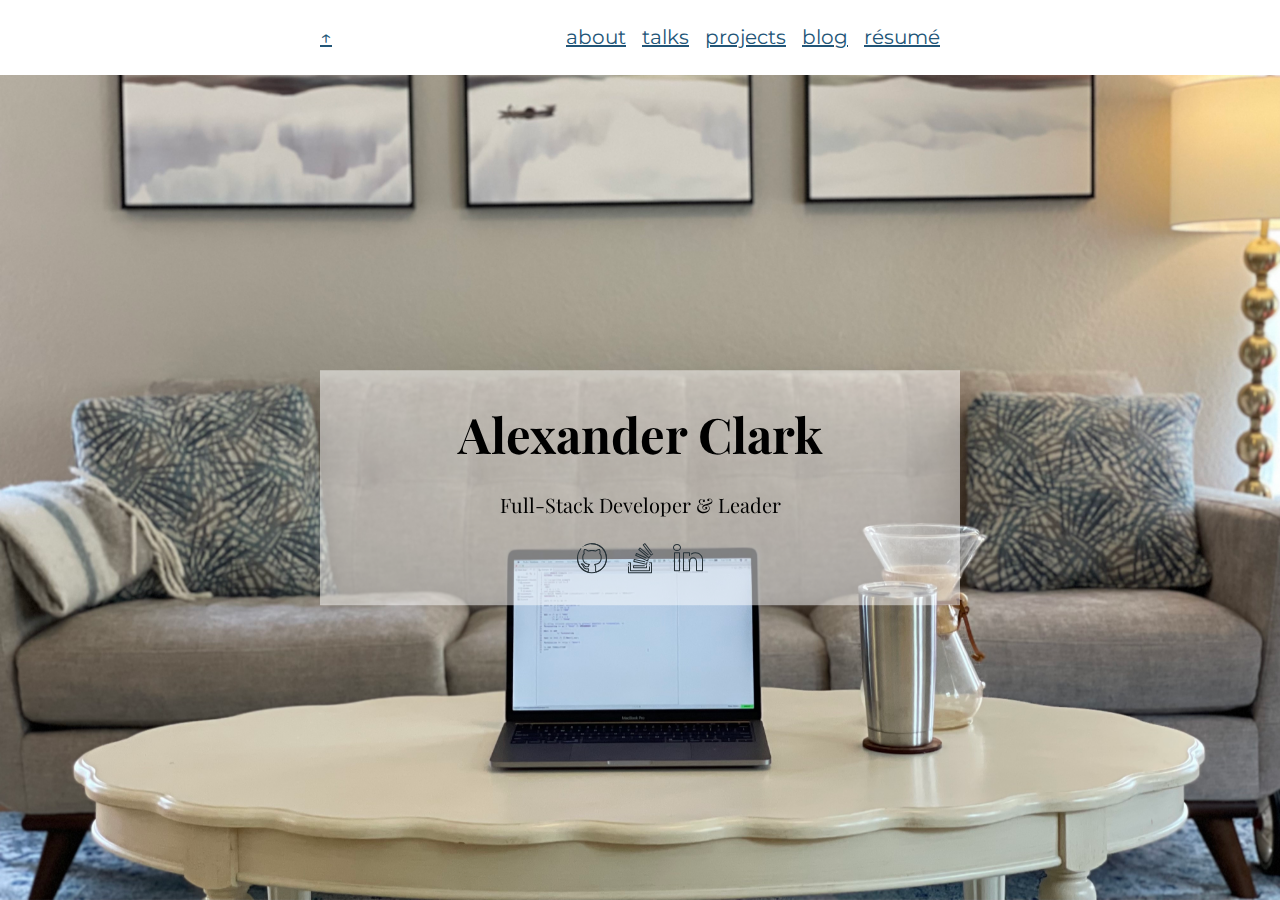
<file: index.html>
<!DOCTYPE html>
<html lang="en">
  <head>
    <meta charset="utf-8">
    <title>Alexander Clark</title>
    <meta name="viewport" content="width=device-width, initial-scale=1" />
    <link rel="stylesheet" type="text/css" href="styles.css">
    <script src="menu.js" async></script>
  </head>
  <body>
    <div id="container">
      <nav class="navbar horizontal-list">
        <div>
          <a href="#top">
            &uarr;
          </a>
        </div>
        <ul>
          <li class="dropdown">
            <a class="hamburger-menu">&#9776;</a>
            <ul>
              <li>
                <a href="#about">about</a>
              </li>
              <li>
                <a href="#talks">talks</a>
              </li>
              <li>
                <a href="#projects">projects</a>
              </li>
              <li>
                <a href="https://alexander-clark.com/blog">blog</a>
              </li>
              <li>
                <a href="https://alexander-clark.com/blog/resume">r&eacute;sum&eacute;</a>
              </li>
            </ul>
          </li>
        </ul>
      </nav>
      <div id="main" role="main">
        <div id="inner" class="parallax">
          <header id="top" class="parallax__group">
            <div class="parallax__layer parallax__layer--base">
              <div class="parallax-content">
                <div class="content shaded-box">
                  <h1>Alexander Clark</h1>
                  <div class="subtitle" role="doc-subtitle">Full-Stack Developer &amp; Leader</div>
                  <nav class="centered horizontal-list">
                    <ul>
                      <li>
                        <a href="https://github.com/alexander-clark"><img class="icon" alt="GitHub" src="github.svg"></a>
                      </li>
                      <li>
                        <a href="https://stackoverflow.com/users/2812480/alexander-clark"><img alt="Stack Overflow" class="icon" src="stackoverflow.svg"></a>
                      </li>
                      <li>
                        <a href="https://www.linkedin.com/in/alexanderdclark/"><img class="icon" alt="LinkedIn" src="linkedin.svg"></a>
                      </li>
                    </ul>
                  </nav>
                </div>
              </div>
            </div>
            <div class="parallax__layer parallax__layer--back">
              <div class="parallax-content"></div>
            </div>
          </header>
          <section id="about" class="parallax__group">
            <div class="parallax__layer parallax__layer--fore">
              <div class="content">
                <h2>About</h2>
                <p>I&apos;ve been developing full-stack web applications professionally for more than fifteen years, and I&apos;ve been programming for nearly thirty years.</p>
                <p>When I say I&apos;m a full stack developer, I don&apos;t just mean <abbr>HTML</abbr>, <abbr>CSS</abbr>, Javascript, Ruby, and <abbr>SQL</abbr>. I mean the <em>whole</em> stack. I&apos;ve built servers and configured racks in datacenters. I&apos;ve compiled hundreds of Linux kernels and configured dozens of different services. While most of the configuring I do these days is in Docker, I find a deep understanding of the underlying technology invaluable.</p>
                <p>Whether I&apos;m working as a manager or an individual contributor, I bring clear, proactive communication; a customer-focused perspective; comprehensive technical understanding; well-honed troubleshooting ability; and a deep love of building things.</p>
              </div>
            </div>
            <div class="parallax__layer parallax__layer--base">
            </div>
          </section>
          <section id="talks" class="parallax__group">
            <div class="parallax__layer parallax__layer--base">
            </div>
            <div class="parallax__layer parallax__layer--back">
              <div class="parallax-content">
                <div class="content">
                  <h2>Talks</h2>
                  <p>From time to time I like to speak at local meetups. Here are some of the talks I&apos;ve given.</p>
                  <ul>
                    <li>
                      <a href="https://speakerdeck.com/alexanderclark/building-with-rack">
                        Building with Rack
                      </a> &ndash; Austin on Rails &ndash; Feb 2016
                    </li>
                    <li>
                      <a href="https://speakerdeck.com/alexanderclark/docker-what-it-is-and-why-you-should-care">
                        Docker
                      </a> &ndash; Austin on Rails &ndash; Jul 2016
                    </li>
                    <li>
                      <a href="https://speakerdeck.com/alexanderclark/off-the-rails-patterns-for-fixing-fat-models-out-of-controllers-and-other-rails-problems">
                        Off the Rails
                      </a> &ndash; Austin on Rails &ndash; Apr 2019
                    </li>
                    <li>Evolutionary Vocation &ndash; Lead Dev Meetup &ndash; Nov 2019</li>
                  </ul>
                  <p>Post-COVID, most of my talks have been internal to my company. I&apos;ve spoken on topics such as:</p>
                  <ul>
                    <li>Atomic Commits</li>
                    <li>Advanced Git Rebase Techniques</li>
                    <li>Truth and Decision Tables, plus Karnaugh Maps in Software Design</li>
                    <li>Ports and Adapters and Layered Architectures</li>
                    <li>CQRS</li>
                    <li>Event Sourcing</li>
                  </ul>
                </div>
              </div>
            </div>
            <div class="parallax__layer parallax__layer--deep">
            </div>
          </section>
          <section id="projects" class="parallax__group short">
            <div class="parallax__layer parallax__layer--fore">
              <div class="content">
                <h2>Projects</h2>

                <p>Coding isn&apos;t just a job for me; it&apos;s also a hobby. While I enjoy many other activities, I do spend a certain amount of my free time working on various coding side projects. Sometimes it&apos;s to learn. Sometimes it&apos;s to teach others. And sometimes it&apos;s just to make something easier.</p>

                <ul>
                  <li>
                    <a href="https://github.com/alexander-clark/ac-grid">
                      ac-grid
                    </a>
                  </li>
                  <li>
                    <a href="https://github.com/alexander-clark/ac-recurrence">
                      ac-recurrence
                    </a>
                  </li>
                  <li>
                    <a href="https://github.com/alexander-clark/bagatelle">
                      bagatelle
                    </a>
                  </li>
                  <li>
                    <a href="https://github.com/alexander-clark/dotfiles">
                      dotfiles
                    </a>
                  </li>
                  <li>
                    <a href="https://gist.github.com/alexander-clark/10c71d3299d387dee327c1c4b47f63c2">
                      hammerspoon config
                    </a>
                  </li>
                </ul>

                <p>See my <a href="https://github.com/alexander-clark">GitHub</a> for more.</p>
              </div>
            </div>
            <div class="parallax__layer parallax__layer--base">
            </div>
          </section>
        </div>
      </div>
    </div>
  </body>
</html>
</file>
<file: styles.css>
@import url('https://fonts.googleapis.com/css?family=Montserrat:400|Playfair+Display:400');

/* Base Rules */
html, body {height: 100%;}
html {font-size: 100%;} /*16px*/
body {
  background: #fff;
  font-family: 'Montserrat', sans-serif;
  font-weight: 400;
  line-height: 1.75;
  color: #000;
  margin: 0;
  padding: 0;
}
@media screen and (prefers-color-scheme: dark) {
  body {
    background: #257;
    color: #acc;
  }
}

p {margin-bottom: 1rem;}

h1, h2, h3, h4, h5 {
  margin: 3rem 0 1.38rem;
  font-family: 'Playfair Display', serif;
  font-weight: 400;
  line-height: 1.3;
}
h1 {
  margin-top: 0;
  font-size: 3.052rem;
  padding-top: 2rem;
  font-weight: bold;
}
h2 {font-size: 2.441rem;}
h3 {font-size: 1.953rem;}
h4 {font-size: 1.563rem;}
h5 {font-size: 1.25rem;}

small, .text_small {font-size: 0.8rem;}

abbr {
  font-variant-caps: all-small-caps;
  letter-spacing: .01em
}

a:link, a:hover, a:active, a:visited {color: #257;}
a:hover {text-decoration: none;}
@media screen and (prefers-color-scheme: dark) {
  a:link, a:hover, a:active, a:visited {
    color: #acc;
  }
}

section {padding: 0 2rem;}
@media (min-width: 1024px) {
  section {padding: 0 10rem;}
}
@media (min-width: 1200px) {
  section {padding: 0 20rem;}
}

/* Layout Rules */

#container {
  display: grid;
  grid-template-areas: "nav" "main";
  grid-template-columns: 1fr;
  grid-template-rows: auto 1fr;
  height: 100%;
  width: 100vw;
}

#main {
  height: 100%;
  overflow-y: hidden;
  display: grid;
  grid-template-columns: 1fr;
  grid-template-rows: 1fr;
}

#inner {
  height: 100%;
  overflow-y: scroll;
  scroll-behavior: smooth;
}

#top {z-index: 3;}
#top .parallax__layer--back {
  background: url(IMG_1170.jpg) no-repeat center bottom; //fixed;
  -webkit-background-size: cover;
  -moz-background-size: cover;
  -o-background-size: cover;
  background-size: cover;
}

#about {
  z-index: 4;
  height: 110%;
}
#about .parallax__layer--base {background: white;}
@media screen and (prefers-color-scheme: dark) {
  #about .parallax__layer--base {background: #257;}
}

#talks {z-index: 2;}
#talks .parallax__layer--deep {background: #ccc;}
@media screen and (prefers-color-scheme: dark) {
  #talks .parallax__layer--deep {background: #333;}
}

#projects {z-index: 3;}
#projects .parallax__layer--base {background: white;}
@media screen and (prefers-color-scheme: dark) {
  #projects .parallax__layer--base {background: #257;}
}

/* Module Rules */

/*** Parallax ***/
/*** Adapted from https://keithclark.co.uk/articles/pure-css-parallax-websites/ ***/
.parallax {
  height: 500px; /* fallback for older browsers */
  height: 100%;
  overflow-x: hidden;
  overflow-y: auto;
  -webkit-perspective: 300px;
  perspective: 300px;
  -webkit-perspective-origin-x: 100%;
  perspective-origin-x: 100%;
}

.parallax__group {
  position: relative;
  height: 500px; /* fallback for older browsers */
  height: 100%;
  -webkit-transform-style: preserve-3d;
  transform-style: preserve-3d;
}
.parallax__group + section h2 {margin-top: 0}
.parallax__group.short {height: 100%;}

.parallax__layer {
  position: absolute;
  top: 0;
  left: 0;
  right: 0;
  bottom: 0;
  -webkit-transform-origin-x: 100%;
  transform-origin-x: 100%;
  padding: 0 2rem;
}
@media (min-width: 1024px) {
  .parallax__layer {padding: 0 10em;}
}
@media (min-width: 1200px) {
  .parallax__layer {padding: 0 20em;}
}
@media (min-width: 1440px) {
  .content {
    max-width: 720px;
    margin: 0 auto;
  }
}

.parallax__layer--fore {
  -webkit-transform: translateZ(90px) scale(.7);
  transform: translateZ(90px) scale(.7);
  z-index: 1;
}

.parallax__layer--base {
  -webkit-transform: translateZ(0);
  transform: translateZ(0);
  z-index: 4;
}

.parallax__layer--back {
  -webkit-transform: translateZ(-300px) scale(2);
  transform: translateZ(-300px) scale(2);
  z-index: 3;
}

.parallax__layer--deep {
  -webkit-transform: translateZ(-600px) scale(3);
  transform: translateZ(-600px) scale(3);
  z-index: 2;
}

.parallax-content {
  position: relative;
  left: 50%;
  top: 50%;
  -webkit-transform: translate(-50%, -50%);
  transform: translate(-50%, -50%);
}

/*** Horizontal List ****/
.horizontal-list {
  display: flex;
  justify-content: space-between;
  align-items: center;
  font-size: 1.25rem;
}
.horizontal-list ul {
  display: flex;
  justify-content: center;
  align-items: center;
  padding: 0;
}
.horizontal-list li {list-style-type: none;}
.horizontal-list li + li {margin-left: 1rem;}

/*** Navbar ***/
.navbar {padding: 0 2rem;}
.navbar ul {margin: 0;}
@media (min-width: 1024px) {
  .navbar {padding: 0 10rem;}
  .navbar ul {margin: 10px;}
}
@media (min-width: 1200px) {
  .navbar {padding: 0 20rem;}
}

/*** Hamburger Menu ***/
.hamburger-menu {
  display: none;
  margin-left: 1em;
  cursor: pointer;
}
@media (max-width: 1024px) {
  .hamburger-menu {display: list-item;}
}

/*** Dropdown ***/
@media (max-width: 1024px) {
  .dropdown ul {
    list-style-type: none;
    flex-direction: column;
    justify-content: center;
    align-items: flex-end;
    background: #eee;
    z-index: 5;
    position: absolute;
    right: 0;
    top: 100%;
  }
  li.dropdown {position: relative;}
  .dropdown ul {display: none;}
  .dropdown.is-active > ul {
    display: list-item;
    text-align: right;
  }
  .dropdown li {margin-right: 1rem;}
}

/*** Misc Modules ***/
.subtitle {
  font-family: 'Playfair Display', serif;
  font-weight: 400;
  font-size: 1.25rem;
}

.centered {
  display: flex;
  justify-content: center;
  align-items: center;
}

.icon {
  width: 32px;
  height: 32px;
}
@media screen and (prefers-color-scheme: dark) {
  .icon {filter: brightness(0) saturate(100%) invert(88%) sepia(4%) saturate(1325%) hue-rotate(131deg) brightness(89%) contrast(95%);}
}

.shaded-box {
  background-color: rgba(255,255,255,0.5);
  text-align: center;
}
@media screen and (prefers-color-scheme: dark) {
  .shaded-box {background-color: rgba(0,0,0,0.5);}
}
</file>
